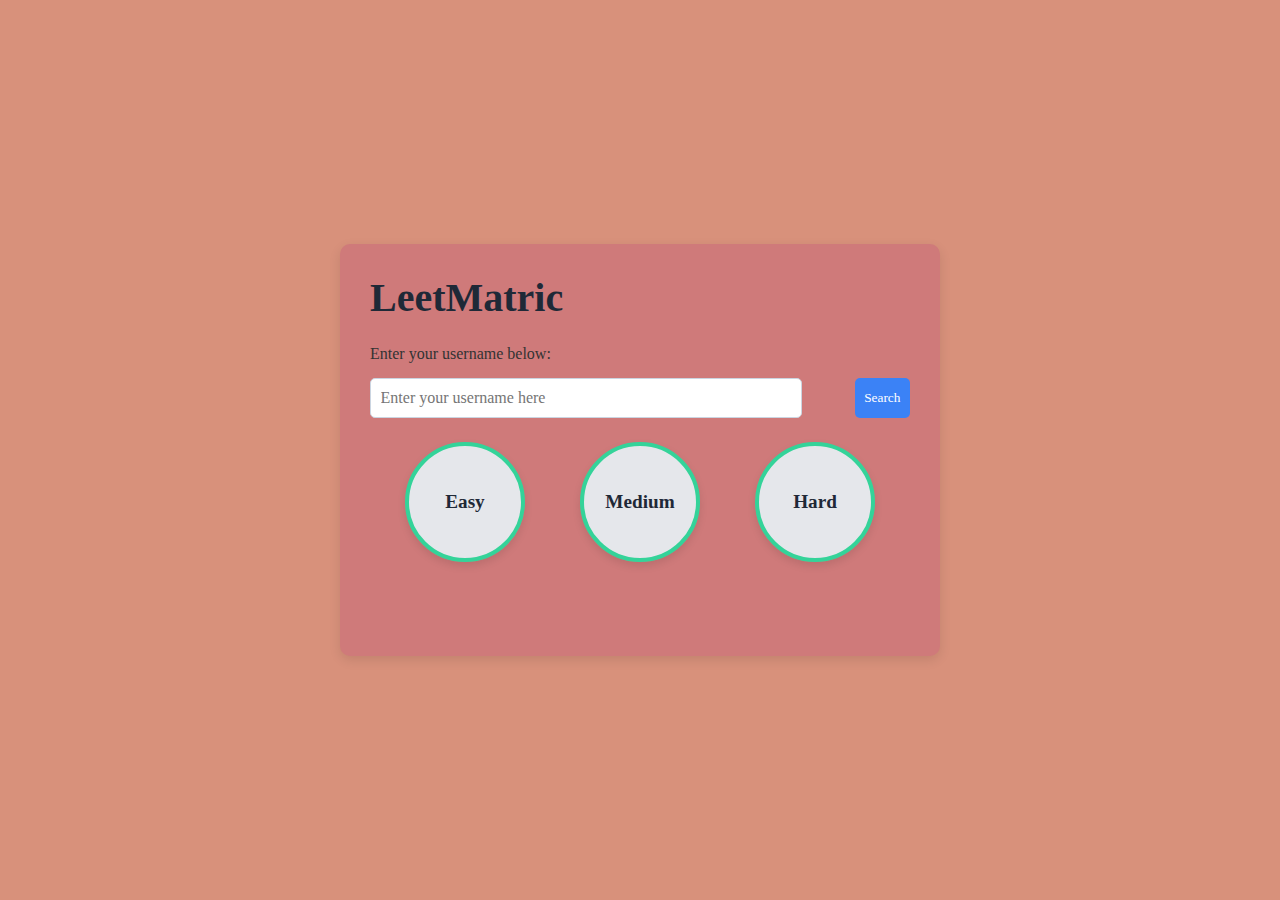
<file: LeetcodeMetrics App/index.html>
<!DOCTYPE html>
<html lang="en">
  <head>
    <meta charset="UTF-8" />
    <meta name="viewport" content="width=device-width, initial-scale=1.0" />
    <title>LeetMatric</title>
    <link rel="stylesheet" href="style.css" />
  </head>
  <body>
    <div class="container">
      <!-- heading
        user 
        stats -->
      <h1>LeetMatric</h1>
      <div class="user-container">
        <p>Enter your username below:</p>
        <div class="user-input-container">
          <input
            type="text"
            placeholder="Enter your username here"
            id="user-input"
          />
          <button id="search-btn">Search</button>
        </div>
      </div>
      <div class="stats-container">

        <div class="progress">
            <div class="progress-item ">
                <div class="easy-progress circle">
                    <span id="easy-label"></span>
                    <p>Easy</p>
                </div>
            </div>
            <div class="progress-item ">
                <div class="Medium-progress circle">
                    <span id="Medium-label"></span>
                    <p>Medium</p>
                </div>
            </div>
            <div class="progress-item ">
                    <div class="Hard-progress circle">
                        <span id="Hard-label"></span>
                        <p>Hard</p>
                    </div>
            </div>
        </div>
        <div class="stats-card">
            <!-- directly populate the card here from the JS code -->
        </div>
        </div>
        </div>
      </div>
    </div>
    <script src="script.js"></script>
  </body>
</html>
</file>
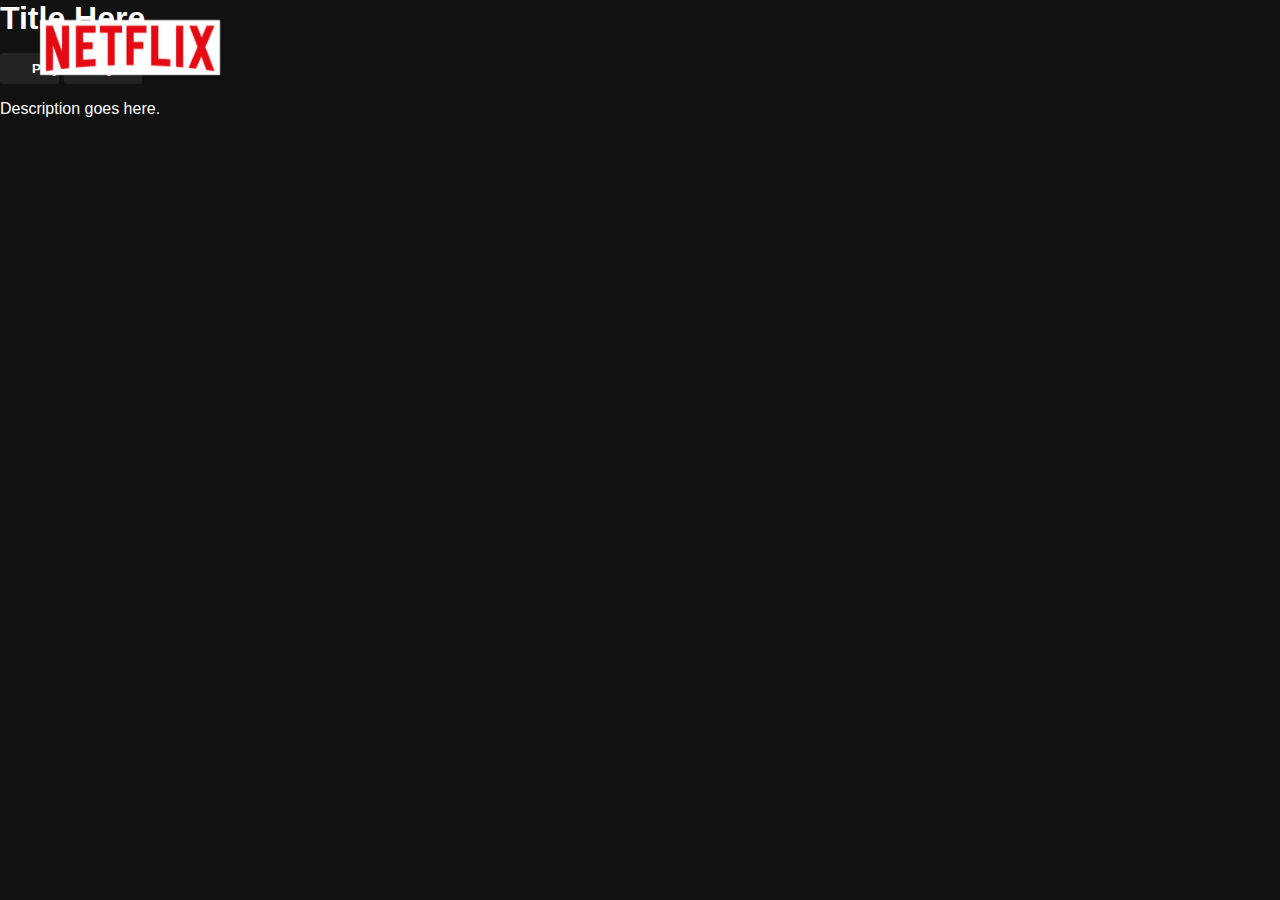
<file: Netflix-Clone/index.html>
<!DOCTYPE html>
<html lang="en">
<head>
    <meta charset="UTF-8">
    <meta name="viewport" content="width=device-width, initial-scale=1.0">
    <title>Netflix Clone</title>
    <link rel="stylesheet" href="style.css">
</head>
<body>
    <script src="script.js"></script>
    <div class="nav">
        <div class="nav_left">
            <a href="index.html">
                <img class="nav_logo" src="download.png" alt="Netflix Logo">
            </a>
        </div>
        <div class="nav_right">
            <img src="download (1).png" class="nav_avatar" alt="User Avatar">
        </div>
    </div>
    <header id="banner">
        <div class="banner_content">
            <h1 id="banner_title">Title Here</h1>
            <div id="banner_buttons">
                <button id="banner_button">Play</button>
                <button id="banner_button">My List</button>
            </div>
            <p id="banner_description">Description goes here.</p>
        </div>
        <div id="banner_fadeBottom"></div>
    </header>

    <div id="headrow">
        <div class="row">
            <h2 class="row_title"></h2>
            <div class="row_poster"></div>
        </div>
    </div>
    <script>
        window.addEventListener("scroll", function(){
            var nav = document.querySelector(".nav");
            nav.classList.toggle("active", window.scrollY > 0);
        });
    </script>
</body>
</html>
</file>
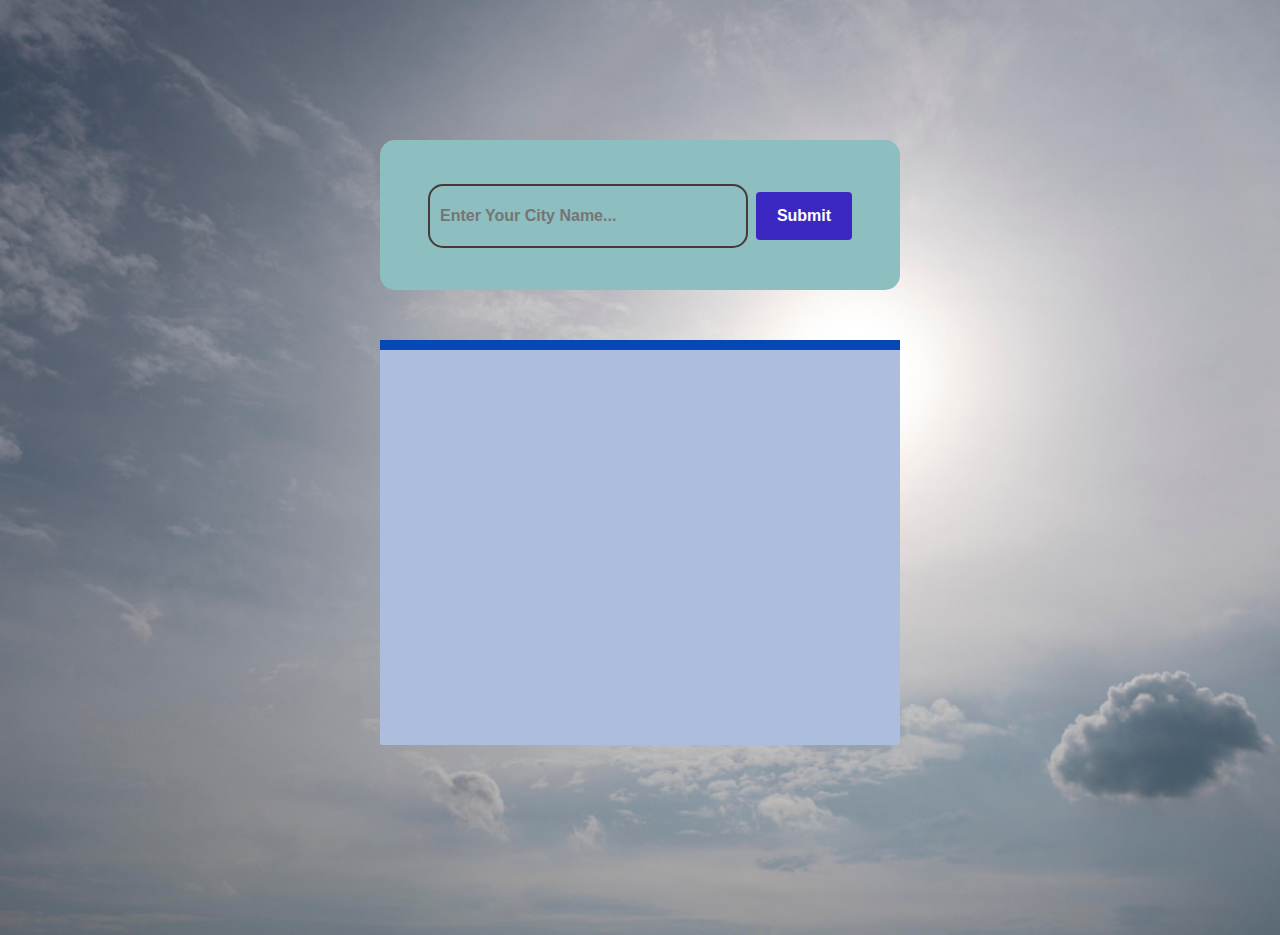
<file: Weather-Forcast/index.html>
<!DOCTYPE html>
<html lang="en">
<head>
    <meta charset="UTF-8">
    <meta name="viewport" content="width=device-width, initial-scale=1.0">
    <title>Weather Forecast</title>
    <link rel="stylesheet" href="style.css">
</head>
<body>
    <div class="container">
        <section class="main">
            <section class="inputs">
                <input type="text" placeholder="Enter Your City Name..." id="city">
                <input type="submit" value="Submit" id="submit">
            </section>
        </section>
        <section class="display">
            <div class="wrapper">
                <h2 id="cityoutput"></h2>
                <p id="description"></p>
                <p id="temp"></p>
                <p id="wind"></p>
            </div>
        </section>
    </div>
    <script src="script.js"></script>
</body>
</html>
</file>
<file: LeetcodeMetrics App/style.css>
* {
  margin: 0;
  padding: 0;
  box-sizing: border-box;
  font-family: "Times New Roman", Times, serif;
}
body {
  background-color: #d8917b;
  color: #333;
  height: 100vh;
  display: flex;
  justify-content: center;
  align-items: center;
}
.container {
  display: flex;
  flex-direction: column;
  gap: 1.5rem;
  background-color: #cf7a7a;
  padding: 30px;
  border-radius: 10px;
  width: 50%;
  max-width: 600px;
  box-shadow: 0 4px 12px rgba(0, 0, 0, 0.1);
}
h1 {
  font-size: 2.5rem;
  color: #1f2937;
}
.user-container {
  display: flex;
  flex-direction: column;
  gap: 15px;
  justify-content: start;
}

.user-input-container {
  display: flex;
  justify-content: space-between;
}

#user-input {
  width: 80%;
  padding: 0.6rem;
  border-radius: 5px;
  border: 1px solid #cbd5e1;
  font-size: 1rem;
  transition: border-color 0.3s;
}
#user-input:focus {
  border-color: #3b82f6;
  outline: none;
}
#search-btn {
  padding: 0.6rem;
  border-radius: 5px;
  background-color: #3b82f6;
  color: white;
  border: none;
  cursor: pointer;
  transition: background-color 0.3s;
}
#search-btn:hover {
  background-color: #2563eb;
}

.circle {
  width: 120px;
  height: 120px;
  border-radius: 50%;
  border: 4px solid #34d399;
  position: relative;
  display: flex;
  flex-direction: column;
  justify-content: center;
  align-items: center;
  font-size: 1.2rem;
  color: #1f2937;
  font-weight: 700;
  background: conic-gradient(#34d399 var(--progress-degree, 0%), #e5e7eb 0%);
  box-shadow: 0 4px 8px rgba(0, 0, 0, 0.1);
  transition: transform 0.3s;
}
.circle:hover {
  transform: scale(1.05);
}
.circle span {
  position: relative;
  z-index: 2;
}

.progress {
  display: flex;
  flex-direction: row;
  justify-content: space-evenly;
  flex-wrap: wrap;
  gap: 20px;
}
.stats-card {
  margin-top: 2rem;
  margin-bottom: 2rem;
  display: flex;
  flex-wrap: wrap;
  gap: 20px;
  justify-content: space-evenly;
}
.card {
  background-color: #f97316;
  width: 40%;
  max-width: 290px;
  border-radius: 10px;
  padding: 1rem;
  min-height: 6rem;
  color: white;
  display: flex;
  justify-content: center;
  align-items: center;
  font-size: 1.1rem;
  box-shadow: 0 4px 12px rgba(0, 0, 0, 0.1);
  transition: transform 0.3s, box-shadow 0.3s;
}
.card:hover {
  transform: translateY(-5px);
  box-shadow: 0 6px 16px rgba(0, 0, 0, 0.15);
}

h4 {
  font-size: 1.1rem;
  color: #1f2937;
}
</file>
<file: Netflix-Clone/style.css>
*{
    margin: 0;
    padding: 0;
}
body{
    font-family: 'Netflix Sans' , sans-serif;
    background-color: #111;
}
::-webkit-scrollbar{
    width: 7px;
    background-color: #111;
}

::-webkit-scrollbar-thumb{
    border-radius: 10px;
    background-color:white;
}
.nav{
    position:fixed;
    top: 0;
    padding: 20px 40px;
    width: 100%;
    display: flex;
    align-items: center;
    justify-content: space-between;
    z-index: 1;
    transition-timing-function: ease-in;
    transition: all .5s;
}
.nav__left{
    margin-left: 10px;
}
.nav_logo{
    width: 180px;

}
.nav__right{
    position: fixed;
    right: 30px;
    display: flex;
    margin-right: 10px;
    
}
.nav_avatar{
    width: 40px;

}
#banner{
    color: white;
    object-fit: contain;
    height: 644px;
    background-position: center center;
    background-size: cover;
}
#banner__contents{
    margin-left: 70px;
    padding-top: 340px;
    height: 190px;
}
#banner__title{
    font-size: 3rem;
    font-weight: 800;
    padding-bottom: 0.3rem;
}
#banner__description{
    width: 45rem;
    line-height: 1.5;
    padding-top: 1rem;
    font-size: .9rem;
    max-width: 360px;
    height: 80px;
}
#banner_button{
    cursor: pointer;
    color: white;
    outline: none;
    border: none;
    font-weight: 700;
    border-radius: .2vw;
    padding-left: 2rem;
    margin-top: 1rem;
    margin-bottom: 1rem;
    padding-top: .5rem;
    background-color: rgba(51,51,51,.5);
    padding-bottom: .5rem;
}
#banner__fadeBottom{
    height: 7.4rem;
    background: linear-gradient(
        180deg,
        transparent,
        rgba(37,37,37,.61),
        #111
    );
}
.row{
    margin-left: 20px;
    color: white;
}
.row__poster{
    object-fit: contain;
    width: 100%;
    max-height: 120px;
    margin-right: 10px;
    transition: transform 500ms;
}
.row__posters::-webkit-scrollbar{
    display: none;
}
.row__posters{
    display: flex;
    overflow-y: hidden;
    overflow-x: scroll;
    padding: 20px;
}
.row__poster:hover{
    transform:scale(1.08);
}
.row__posterLarge,
.row__posterLarge1,
.rowposterLarge2{
    object-fit: contain;
    width: 100%;
    max-height: 250px;
    margin-right: 10px;
    transition: transform 500ms;

}
.row__posterLarge:hover,
.row__posterLarge1:hover,
.rowposterLarge2:hover{
    transform: scale(1.09);
    opacity: 1;
}
</file>
<file: Weather-Forcast/style.css>
* {
    margin: 0;
    padding: 0;
    box-sizing: border-box;
}

body {
    background-image: url(tiny-cloud-sun-sky.jpg);
    background-size: cover;
}

.container {
    width: 600px;
    margin: 100px auto;
    padding: 40px;
}

.inputs {
    padding: 2rem 0;
    text-align: center;
    justify-content: center;
    background: rgb(141, 190, 192);
    height: 150px;
    border-radius: 15px;
}

.inputs input[type="text"] {
    height: 4rem;
    width: 20rem;
    background: #212121;
    font-weight: bold;
    font-size: 1rem;
    padding: 10px;
    border: none;
    background-color: transparent;
    border: 2px solid #473939;
    border-radius: 15px;
    margin-right: 4px;
}

.inputs input[type="submit"] {
    height: 3rem;
    width: 6rem;
    background: #3b27c2;
    font-weight: bold;
    color: white;
    font-size: 1rem;
    margin-top: 20px;
    border: none;
    border-radius: 4px;
}

.display {
    text-align: center;
    width: 520px;
    color: #16a864;
}

.wrapper {
    margin: 0 9rem;
    background-color: rgb(172, 189, 221);
    height: 45vh;
    margin: 50px auto;
    border-radius: 2px;
}

.wrapper h2 {
    padding: 5px 0;
    text-align: center;
    background: #0548b5;
    color: white;
}

.wrapper p {
    margin: 20px 50px;
    text-align: left;
    color: #04214c;
    font-size: 23px;
}

.wrapper h2 span {
    font-size: 26px;
    color: #9beefb;
}

.wrapper p span {
    color: #5e0df4;
    font-size: 25px;
}
</file>
